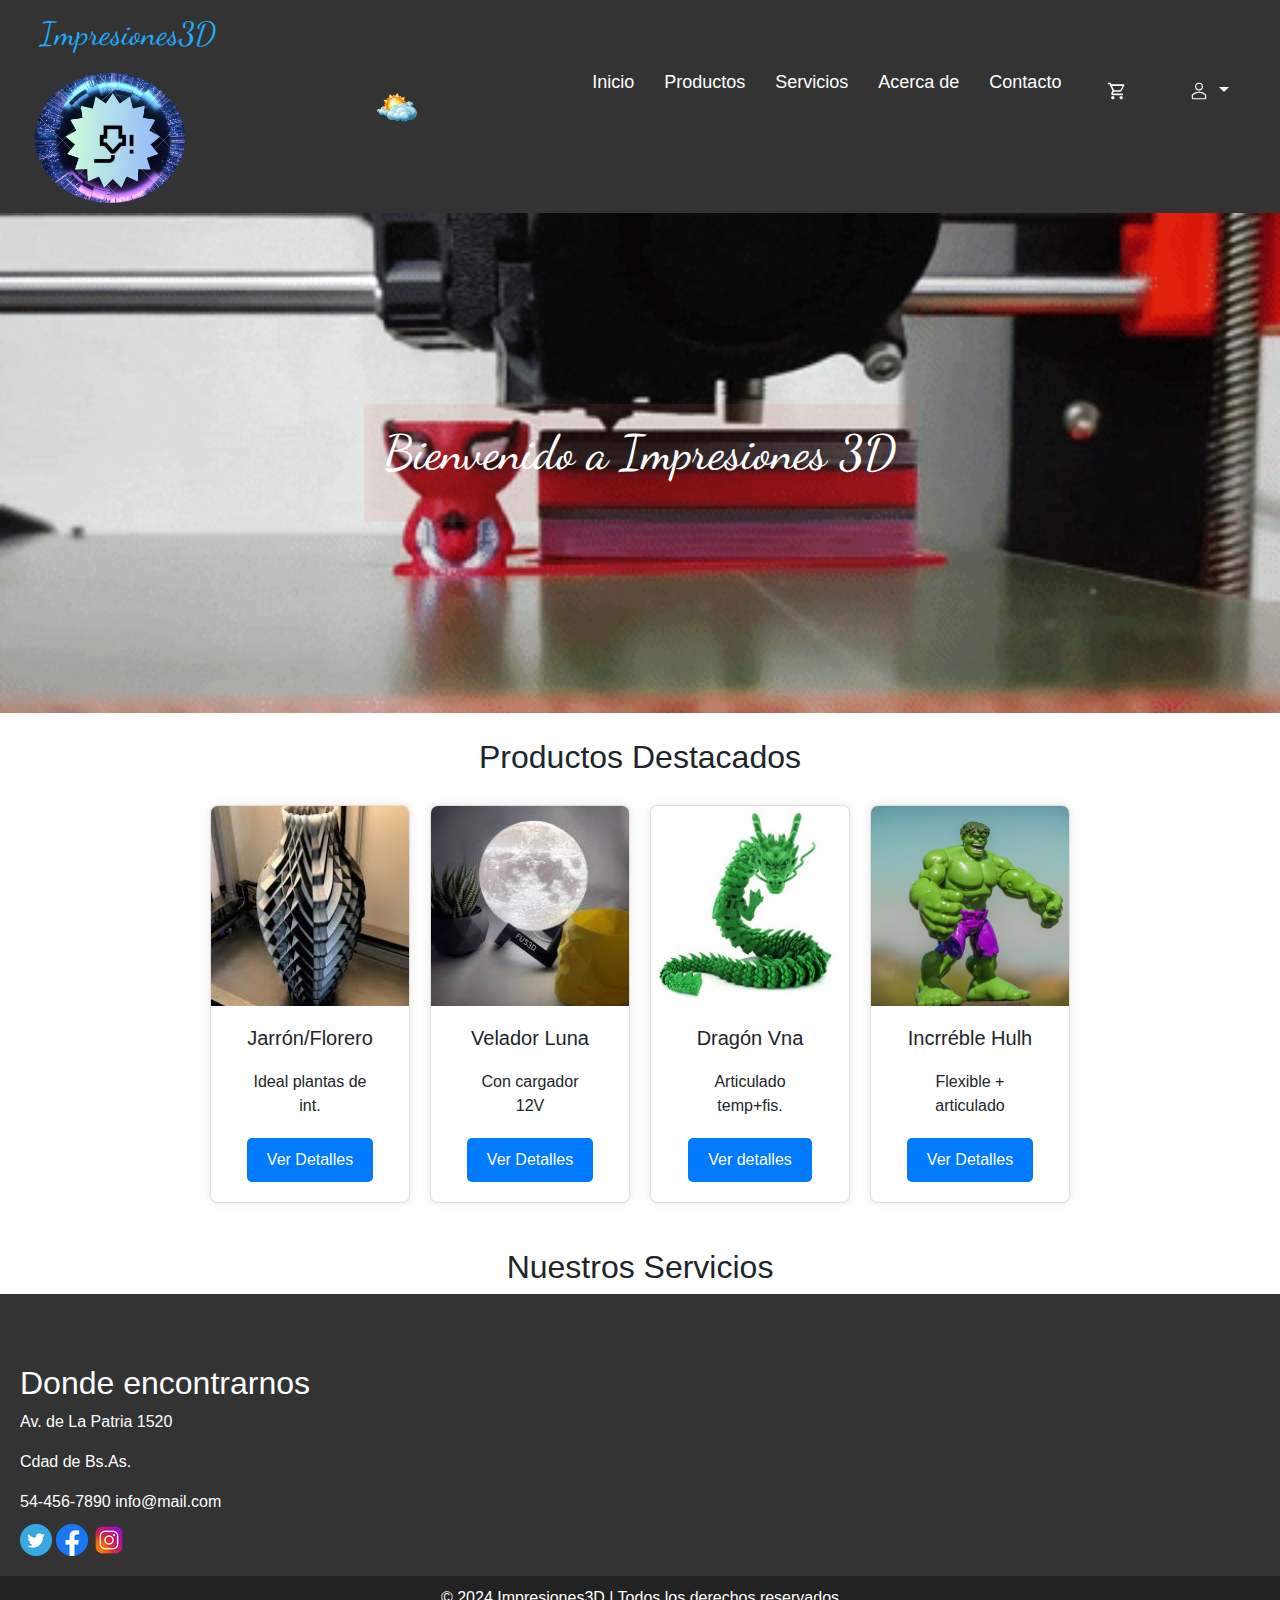
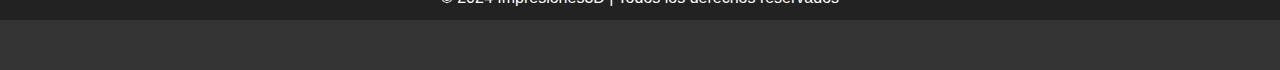
<file: index.html>
<!DOCTYPE html>
<html lang="es">

<head>
    <meta charset="UTF-8">
    <meta name="viewport" content="width=device-width, initial-scale=1.0">
    <title>Impresiones3D</title>
    <link rel="stylesheet" href="https://cdnjs.cloudflare.com/ajax/libs/animate.css/4.1.1/animate.min.css" />
    <link rel="stylesheet" href="https://cdn.jsdelivr.net/npm/bootstrap@4.4.1/dist/css/bootstrap.min.css"
        integrity="sha384-Vkoo8x4CGsO3+Hhxv8T/Q5PaXtkKtu6ug5TOeNV6gBiFeWPGFN9MuhOf23Q9Ifjh" crossorigin="anonymous">
    <link rel="stylesheet" href="./style.css">
    <link rel="icon" href="./img/Logo.ico">

    
</head>

<body>

    <nav class="navbar">
        <div class="logo-container">
            <p class="logo-texto">Impresiones3D</p>
            <a href="./index.html">
                <img class="logo" src="./img/Logo.jpg" alt="">
            </a>
        </div>

        <div style="text-align: center;" id="resultado">
            <img style="max-width: 40px;" src="./img/clima.png" alt="">
        </div>
        <ul class="nav-links">
            <li><a href="./index.html">Inicio</a></li>
            <li><a href="./productos.html">Productos</a></li>
            <li><a href="#servicios">Servicios</a></li>
            <li><a href="./sobre-nosotros.html">Acerca de</a></li>
            <li><a href="./contacto.html">Contacto</a></li>
            <li><a href="./carrito.html" style="color: white;" class="nav-link" href="#">
                    <svg xmlns="http://www.w3.org/2000/svg" width="20px" height="20px" viewBox="0 0 24 24">
                        <path fill="currentColor"
                            d="M17 18a2 2 0 0 1 2 2a2 2 0 0 1-2 2a2 2 0 0 1-2-2c0-1.11.89-2 2-2M1 2h3.27l.94 2H20a1 1 0 0 1 1 1c0 .17-.05.34-.12.5l-3.58 6.47c-.34.61-1 1.03-1.75 1.03H8.1l-.9 1.63l-.03.12a.25.25 0 0 0 .25.25H19v2H7a2 2 0 0 1-2-2c0-.35.09-.68.24-.96l1.36-2.45L3 4H1zm6 16a2 2 0 0 1 2 2a2 2 0 0 1-2 2a2 2 0 0 1-2-2c0-1.11.89-2 2-2m9-7l2.78-5H6.14l2.36 5z" />
                    </svg>
                </a>
                <p id="contadorCarrito"></p>
            </li>
            <li>
                <a id="btn-desplegable" style="color: white;" class="nav-link dropdown-toggle" href="#"
                    id="navbarDropdown" role="button" data-bs-toggle="dropdown" aria-expanded="false">
                    <svg xmlns="http://www.w3.org/2000/svg" width="20px" height="20px" viewBox="0 0 36 36">
                        <path fill="currentColor"
                            d="M18 17a7 7 0 1 0-7-7a7 7 0 0 0 7 7m0-12a5 5 0 1 1-5 5a5 5 0 0 1 5-5"
                            class="clr-i-outline clr-i-outline-path-1" />
                        <path fill="currentColor"
                            d="M30.47 24.37a17.16 17.16 0 0 0-24.93 0A2 2 0 0 0 5 25.74V31a2 2 0 0 0 2 2h22a2 2 0 0 0 2-2v-5.26a2 2 0 0 0-.53-1.37M29 31H7v-5.27a15.17 15.17 0 0 1 22 0Z"
                            class="clr-i-outline clr-i-outline-path-2" />
                        <path fill="none" d="M0 0h36v36H0z" />
                    </svg>
                </a>
                <ul id="desplegable" style="display: none;">
                    <li><a class="" href="./iniciar-sesion.html">Iniciar Sesión</a></li>
                    <!-- <li><a class="" href="#">Cerrar Cuenta</a></li> -->
                </ul>
            </li>
        </ul>
        <div class="hamburger" id="hamburger">
            <span class="bar"></span>
            <span class="bar"></span>
            <span class="bar"></span>
        </div>
    </nav>
    <section class="banner">
        <img src="./banner.gif" alt="Banner GIF" class="banner-img">
        <div class="banner-content">
            <h1>Bienvenido a Impresiones 3D</h1>
            <!-- <button>Empezar</button> -->
        </div>
    </section>

    <div class="content">
        <h2 class="tituloProductos">Productos Destacados</h2>
        <div class="card-container">
            <!-- Tarjeta 1 -->
            <div class="card">
                <img src="./img/florero.jpeg" alt="Producto 1">
                <div class="card-content">
                    <h2>Jarrón/Florero</h2>
                    <p>Ideal plantas de int.</p>
                    <button>Ver Detalles</button>
                </div>
            </div>
            <!-- Tarjeta 2 -->
            <div class="card">
                <img src="./img/veladorLuna.jpeg" alt="Producto 2">
                <div class="card-content">
                    <h2>Velador Luna</h2>
                    <p>Con cargador 12V</p>
                    <button>Ver Detalles</button>
                </div>
            </div>
            <!-- Tarjeta 3 -->
            <div class="card">
                <img src=".\img\dragon1.jpg" alt="Producto 3">
                <div class="card-content">
                    <h2>Dragón Vna</h2>
                    <p>Articulado temp+fis.</p>
                    <button>Ver detalles</button>
                </div>
            </div>
            <!-- Tarjeta 4 -->
            <div class="card">
                <img src="./img/hulk.jpg" alt="Producto 4">
                <div class="card-content">
                    <h2>Incrréble Hulh</h2>
                    <p>Flexible + articulado</p>
                    <button>Ver Detalles</button>
                </div>
            </div>
        </div>
    </div>


    <div class="content" id="servicios">
        <h2 class="tituloProductos">Nuestros Servicios</h2>
        <div class="card-container content-servicios" style="display: none;">
            <!-- Tarjeta 1 -->
            <div class="card card-servicios ">
                <div class="card-content">
                    <h2>ASESORAMIENTO</h2>
                    <p style="color:rgb(158, 158, 72);">
                        Ofrecemos un servicio completo de asesoria para la adquisición de impresoras 3D, diseñado tanto
                        para particulares como para empresas. Proporcionamos una orientación experta para ayudar a
                        nuestros clientes a seleccionar la impresora que mejor se adapte a sus necesidades específicas.
                        Desde evaluar las capacidades técnicas y el presupuesto hasta recomendar marcas y modelos
                        confiables.</p>
                </div>
            </div>
            <!-- Tarjeta 2 -->
            <div class="card card-servicios">
                <div class="card-content">
                    <h2>DISEÑOS PERSONALIZADOS</h2>
                    <p style="color:rgb(158, 158, 72);">
                        Nuestro equipo de diseño puede ayudarte a crear modelos y diseños personalizados para tus
                        proyectos de impresión 3D. Nos aseguramos de que el diseño sea funcional, estético y se adapte a
                        tus requisitos. Trabajamos contigo en cada paso del proceso para asegurarnos de que estés
                        satisfecho con el resultado final</p>
                </div>
            </div>
            <!-- Tarjeta 3 -->
            <div class="card card-servicios">
                <div class="card-content">
                    <h2>IMPRESIÓN 3D RÁPIDA</h2>
                    <p style="color:rgb(158, 158, 72);">
                        Ofrecemos servicios de impresión 3D rápida para ayudarte a crear prototipos y modelos en poco
                        tiempo. Nuestros expertos pueden trabajar contigo para asegurarnos de que tu proyecto se adapte
                        a tus necesidades y especificaciones. Utilizamos tecnología de vanguardia para garantizar
                        resultados precisos y de alta calidad.</p>
                </div>
            </div>
        </div>
    </div>



    <footer>
        <div class="footer-content">
            <div class="footer-section about">
                <h2>Donde encontrarnos</h2>
                <p>Av. de La Patria 1520</p>
                <p>Cdad de Bs.As.</p>
                <div class="contact">
                    <span><i class="fas fa-phone"></i> 54-456-7890</span>
                    <span><i class="fas fa-envelope"></i> info@mail.com</span>
                </div>
                <div style="margin-top: 10px;" class="socials">
                    <a href="#"><img src="./img/twitter.ico" alt=""></i></a>
                    <a href="#"><img src="./img/facebook.ico" alt=""></a>
                    <a href="#"><img src="./img/instagram.ico" alt=""></a>
                </div>
            </div>
            
            </div>
        </div>
        <div class="footer-bottom">
            &copy; 2024 Impresiones3D | Todos los derechos reservados
        </div>
    </footer>







    <!-- <script src="https://code.jquery.com/jquery-3.4.1.slim.min.js"
        integrity="sha384-J6qa4849blE2+poT4WnyKhv5vZF5SrPo0iEjwBvKU7imGFAV0wwj1yYfoRSJoZ+n"
        crossorigin="anonymous"></script>
    <script src="https://cdn.jsdelivr.net/npm/popper.js@1.16.0/dist/umd/popper.min.js"
        integrity="sha384-Q6E9RHvbIyZFJoft+2mJbHaEWldlvI9IOYy5n3zV9zzTtmI3UksdQRVvoxMfooAo"
        crossorigin="anonymous"></script>
    <script src="https://cdn.jsdelivr.net/npm/bootstrap@4.4.1/dist/js/bootstrap.min.js"
        integrity="sha384-wfSDF2E50Y2D1uUdj0O3uMBJnjuUD4Ih7YwaYd1iqfktj0Uod8GCExl3Og8ifwB6"
        crossorigin="anonymous"></script>
 -->


    <script src="script.js"></script>


</body>

</html>
</file>
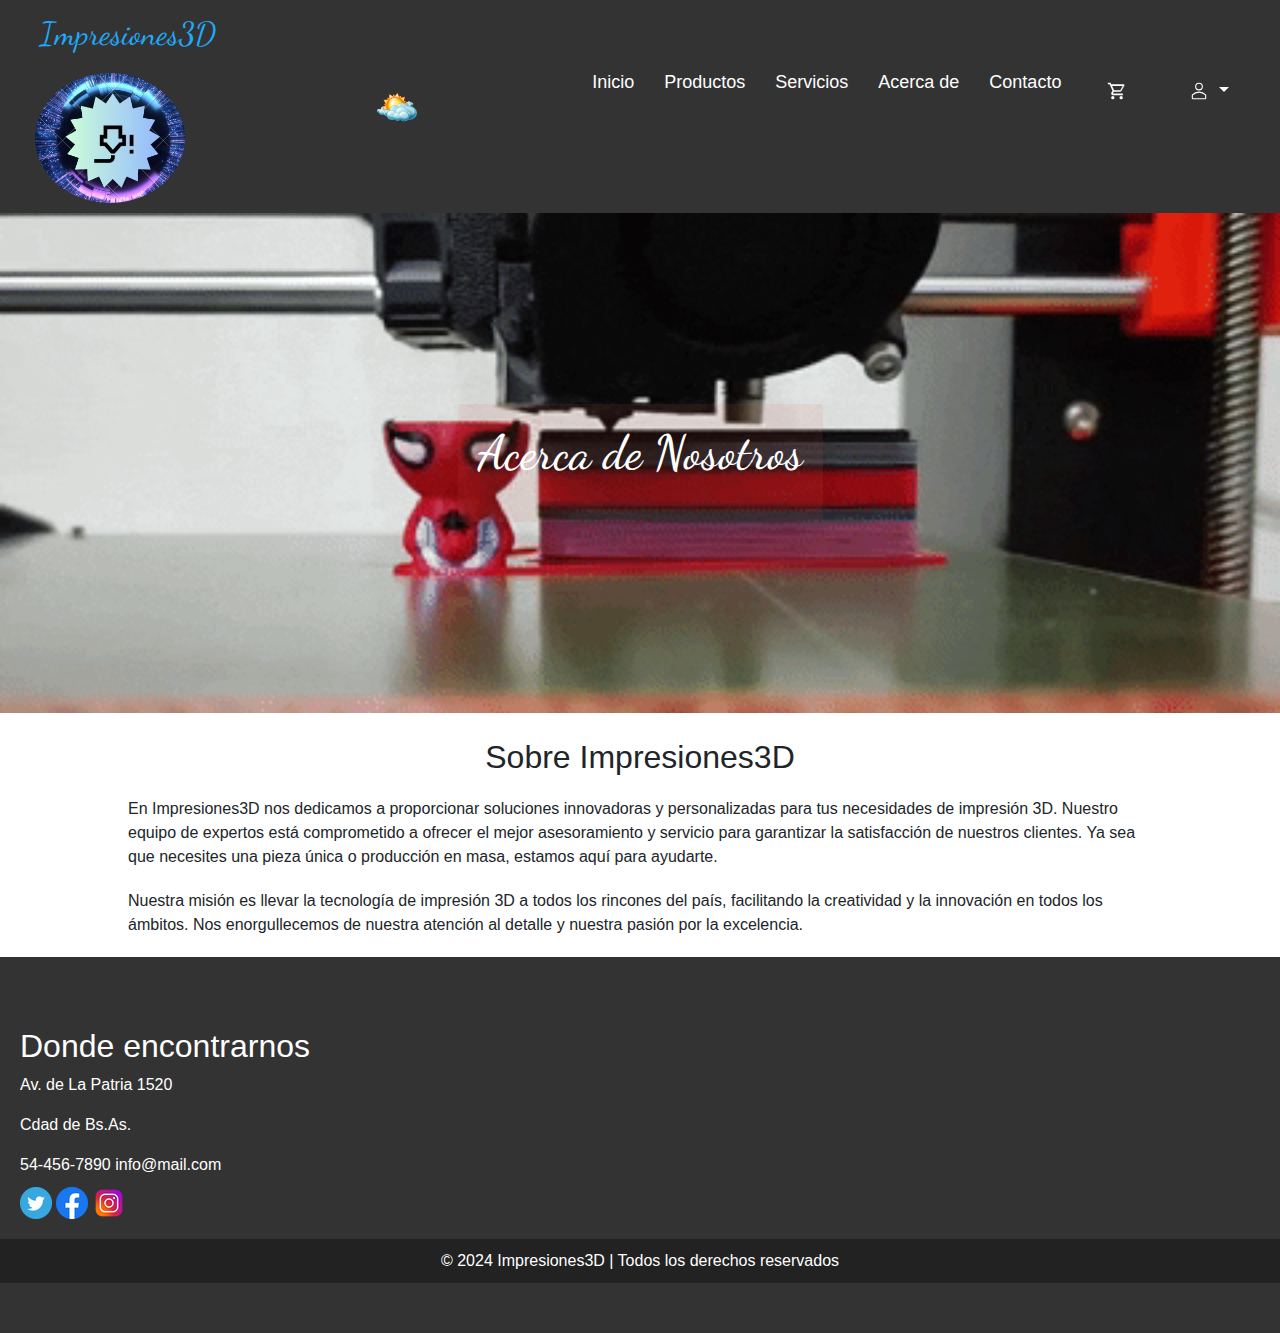
<file: sobre-nosotros.html>
<!DOCTYPE html>
<html lang="es">

<head>
    <meta charset="UTF-8">
    <meta name="viewport" content="width=device-width, initial-scale=1.0">
    <title>Impresiones3D - Acerca de</title>
    <link rel="stylesheet" href="https://cdnjs.cloudflare.com/ajax/libs/animate.css/4.1.1/animate.min.css" />
    <link rel="stylesheet" href="https://cdn.jsdelivr.net/npm/bootstrap@4.4.1/dist/css/bootstrap.min.css"
        integrity="sha384-Vkoo8x4CGsO3+Hhxv8T/Q5PaXtkKtu6ug5TOeNV6gBiFeWPGFN9MuhOf23Q9Ifjh" crossorigin="anonymous">
    <link rel="stylesheet" href="./style.css">
    <link rel="icon" href="./img/Logo.ico">
</head>

<body>

    <nav class="navbar">
        <div class="logo-container">
            <p class="logo-texto">Impresiones3D</p>
            <a href="./index.html">
                <img class="logo" src="./img/Logo.jpg" alt="">
            </a>
        </div>

        <div style="text-align: center;" id="resultado">
            <img style="max-width: 40px;" src="./img/clima.png" alt="">
        </div>
        <ul class="nav-links">
            <li><a href="./index.html">Inicio</a></li>
            <li><a href="./productos.html">Productos</a></li>
            <li><a href="./index.html#servicios">Servicios</a></li>
            <li><a href="./sobre-nosotros.html">Acerca de</a></li>
            <li><a href="./contacto.html">Contacto</a></li>
            <li><a href="./carrito.html" style="color: white;" class="nav-link" href="#">
                    <svg xmlns="http://www.w3.org/2000/svg" width="20px" height="20px" viewBox="0 0 24 24">
                        <path fill="currentColor"
                            d="M17 18a2 2 0 0 1 2 2a2 2 0 0 1-2 2a2 2 0 0 1-2-2c0-1.11.89-2 2-2M1 2h3.27l.94 2H20a1 1 0 0 1 1 1c0 .17-.05.34-.12.5l-3.58 6.47c-.34.61-1 1.03-1.75 1.03H8.1l-.9 1.63l-.03.12a.25.25 0 0 0 .25.25H19v2H7a2 2 0 0 1-2-2c0-.35.09-.68.24-.96l1.36-2.45L3 4H1zm6 16a2 2 0 0 1 2 2a2 2 0 0 1-2 2a2 2 0 0 1-2-2c0-1.11.89-2 2-2m9-7l2.78-5H6.14l2.36 5z" />
                    </svg>
                </a>
                <p id="contadorCarrito"></p>
            </li>
            <li>
                <a id="btn-desplegable" style="color: white;" class="nav-link dropdown-toggle" href="#"
                    id="navbarDropdown" role="button" data-bs-toggle="dropdown" aria-expanded="false">
                    <svg xmlns="http://www.w3.org/2000/svg" width="20px" height="20px" viewBox="0 0 36 36">
                        <path fill="currentColor"
                            d="M18 17a7 7 0 1 0-7-7a7 7 0 0 0 7 7m0-12a5 5 0 1 1-5 5a5 5 0 0 1 5-5"
                            class="clr-i-outline clr-i-outline-path-1" />
                        <path fill="currentColor"
                            d="M30.47 24.37a17.16 17.16 0 0 0-24.93 0A2 2 0 0 0 5 25.74V31a2 2 0 0 0 2 2h22a2 2 0 0 0 2-2v-5.26a2 2 0 0 0-.53-1.37M29 31H7v-5.27a15.17 15.17 0 0 1 22 0Z"
                            class="clr-i-outline clr-i-outline-path-2" />
                        <path fill="none" d="M0 0h36v36H0z" />
                    </svg>
                </a>
                <ul id="desplegable" style="display: none;">
                    <li><a class="" href="./iniciar-sesion.html">Iniciar Sesión</a></li>
                    <!-- <li><a class="" href="#">Cerrar Cuenta</a></li> -->
                </ul>
            </li>
        </ul>
        <div class="hamburger" id="hamburger">
            <span class="bar"></span>
            <span class="bar"></span>
            <span class="bar"></span>
        </div>
    </nav>

    <section class="banner">
        <img src="./banner.gif" alt="Banner GIF" class="banner-img">
        <div class="banner-content">
            <h1>Acerca de Nosotros</h1>
            <!-- <button>Empezar</button> -->
        </div>
    </section>

    <div class="content" id="about">
        <h2 class="tituloProductos">Sobre Impresiones3D</h2>
        <p>En Impresiones3D nos dedicamos a proporcionar soluciones innovadoras y personalizadas para tus necesidades de impresión 3D. Nuestro equipo de expertos está comprometido a ofrecer el mejor asesoramiento y servicio para garantizar la satisfacción de nuestros clientes. Ya sea que necesites una pieza única o producción en masa, estamos aquí para ayudarte.</p>
        <p>Nuestra misión es llevar la tecnología de impresión 3D a todos los rincones del país, facilitando la creatividad y la innovación en todos los ámbitos. Nos enorgullecemos de nuestra atención al detalle y nuestra pasión por la excelencia.</p>
    </div>

    <footer>
        <div class="footer-content">
            <div class="footer-section about">
                <h2>Donde encontrarnos</h2>
                <p>Av. de La Patria 1520</p>
                <p>Cdad de Bs.As.</p>
                <div class="contact">
                    <span><i class="fas fa-phone"></i> 54-456-7890</span>
                    <span><i class="fas fa-envelope"></i> info@mail.com</span>
                </div>
                <div style="margin-top: 10px;" class="socials">
                    <a href="#"><img src="./img/twitter.ico" alt=""></i></a>
                    <a href="#"><img src="./img/facebook.ico" alt=""></a>
                    <a href="#"><img src="./img/instagram.ico" alt=""></a>
                </div>
            </div>
        </div>
        <div class="footer-bottom">
            &copy; 2024 Impresiones3D | Todos los derechos reservados
        </div>
    </footer>

    <script src="script.js"></script>

</body>

</html>
</file>
<file: style.css>
@import url('https://fonts.googleapis.com/css2?family=Dancing+Script:wght@400..700&display=swap');

* {
    margin: 0;
    padding: 0;
    box-sizing: border-box;
}

body {
    font-family: Arial, sans-serif;
}


.navbar {
    display: flex;
    justify-content: space-between;
    align-items: center;
    background-color: #333;
    padding: 10px 20px;
    color: white;
}

.navbar .logo {
    font-size: 24px;
}

.navbar .nav-links {
    list-style: none;
    display: flex;
}

.navbar .nav-links li {
    margin: 0 15px;
}

.navbar .nav-links a {
    color: white;
    text-decoration: none;
    font-size: 18px;
}

.hamburger {
    display: none;
    flex-direction: column;
    cursor: pointer;
}

.hamburger .bar {
    width: 25px;
    height: 3px;
    background-color: white;
    margin: 4px 0;
}


.active {
    color: red !important; /* Cambia esto por el estilo que desees */
  }

@media (max-width: 768px) {
    .nav-links {
        position: fixed;
        top: 0;
        right: -100%;
        /* height: 100vh; */
        width: 200px;
        background-color: #333;
        flex-direction: column;
        align-items: center;
        margin-top: 50px;
        padding: 20px;
        /* justify-content: center; */
        transition: right 0.3s ease;
        z-index: 999; 
    }

    .nav-links li {
        padding: 20px;
        margin: 20px 0;
    }

    .hamburger {
        display: flex;
    }
}

.nav-active {
    right: 0;
}

.logo-container {
    margin-left:15px
}


.logo-texto {
    font-family:"Dancing Script", cursive;
    font-size: 2.5vw;
    color: #20aafa;
    margin-left: 5px;
    margin-bottom: 15px;
}

.logo {
    border-radius: 50%; 
    max-width:150px
}

@media (max-width: 768px) {

    .logo {
        border-radius: 50%; 
        max-width:80px;
      
    }

    .logo-container {
        display: flex;
        flex-direction: column;
        justify-content: center;
        align-items: center;
    }

}


/* banner */

.banner {
    position: relative;
    width: 100%;
    height: 500px;
    overflow: hidden;
    display: flex;
    align-items: center;
    justify-content: center;
}

.banner-img {
    position: absolute;
    top: 0;
    left: 0;
    width: 100%;
    height: 500px;
    object-fit: cover;
    object-position: top; /* La parte de arriba de la imagen siempre visible */
    z-index: -1;
}

.banner-content {
    padding: 20px;
    background-color: rgba(226, 101, 78, 0.1);
    color: white;
    text-align: center;
    position: relative;
    z-index: 1;
}

.banner h1 {
    font-family: "Dancing Script";
    font-size: 48px;
    margin-bottom: 20px;
}

.banner button {
    padding: 10px 20px;
    font-size: 18px;
    background-color: #eb8181;
    color: white;
    border: none;
    cursor: pointer;
    transition: background-color 0.3s ease;
    box-shadow:  5px 5px 10px rgb(214, 37, 37);
    border-radius: 8%;
}

.banner button:hover {
    background-color: #e55342;
}



/* Estilos para las tarjetas */




.tituloProductos{
    margin-top: 25px;
    text-align: center;
}

.card-container {
    padding: 20px;
    display: flex;
    flex-wrap: wrap;
    justify-content: center;
    gap: 20px;
    text-align: center;
}

.card{
    width: 200px;
    background-color: #fff;
    border-radius: 8px;
    overflow: hidden;
    box-shadow: 0 0 10px rgba(0, 0, 0, 0.1);
    transition: transform 0.3s ease;
}

.card:hover {
    cursor: pointer;
    transform: scale(1.05);
}

.card img {
    width: 100%;
    height: 200px;
    object-fit: cover;
}

.card-content {
    padding: 20px;
}

.card-content h2 {
    font-size: 20px;
    margin-bottom: 10px;
}

.card-content p {
    font-size: 16px;
    margin-bottom: 20px;
}

.card-content button {
    padding: 10px 20px;
    background-color: #007bff;
    color: #fff;
    border: none;
    border-radius: 5px;
    cursor: pointer;
    transition: background-color 0.3s ease;
}

.card-content button:hover {
    background-color: #0056b3;
}


.card-servicios {
    text-align: center;
    color: white;
    background-color: rgb(117, 108, 108);
}

/* Estilos para el footer */
footer {
    background-color: #333;
    color: #fff;
    padding: 50px 0;
}

.footer-content {
    display: flex;
    flex-wrap: wrap;
    justify-content: center;
}

.footer-section {
    padding: 20px;
}

.about, .links, .contact-form {
    flex: 1;
}

.contact-form form {
    display: flex;
    flex-direction: column;
}

.text-input {
    padding: 10px;
    margin-bottom: 10px;
    border: none;
    border-radius: 5px;
}

.contact-btn {
    padding: 10px 20px;
    background-color: #007bff;
    color: #fff;
    border: none;
    border-radius: 5px;
    cursor: pointer;
}

.contact-btn:hover {
    background-color: #0056b3;
}

.footer-bottom {
    background-color: #222;
    padding: 10px 0;
    text-align: center;
}
.footer{
	background-color: #343535;
	/* background-image: url("data:image/svg+xml,%3Csvg xmlns='http://www.w3.org/2000/svg' width='100%25'%3E%3Cdefs%3E%3ClinearGradient id='a' gradientUnits='userSpaceOnUse' x1='0' x2='0' y1='0' y2='100%25' gradientTransform='rotate(360,840,470)'%3E%3Cstop offset='0' stop-color='%2300a1d9'/%3E%3Cstop offset='1' stop-color='%2300536f'/%3E%3C/linearGradient%3E%3Cpattern patternUnits='userSpaceOnUse' id='b' width='1082' height='901.7' x='0' y='0' viewBox='0 0 1080 900'%3E%3Cg fill-opacity='0.08'%3E%3Cpolygon fill='%23444' points='90 150 0 300 180 300'/%3E%3Cpolygon points='90 150 180 0 0 0'/%3E%3Cpolygon fill='%23AAA' points='270 150 360 0 180 0'/%3E%3Cpolygon fill='%23DDD' points='450 150 360 300 540 300'/%3E%3Cpolygon fill='%23999' points='450 150 540 0 360 0'/%3E%3Cpolygon points='630 150 540 300 720 300'/%3E%3Cpolygon fill='%23DDD' points='630 150 720 0 540 0'/%3E%3Cpolygon fill='%23444' points='810 150 720 300 900 300'/%3E%3Cpolygon fill='%23FFF' points='810 150 900 0 720 0'/%3E%3Cpolygon fill='%23DDD' points='990 150 900 300 1080 300'/%3E%3Cpolygon fill='%23444' points='990 150 1080 0 900 0'/%3E%3Cpolygon fill='%23DDD' points='90 450 0 600 180 600'/%3E%3Cpolygon points='90 450 180 300 0 300'/%3E%3Cpolygon fill='%23666' points='270 450 180 600 360 600'/%3E%3Cpolygon fill='%23AAA' points='270 450 360 300 180 300'/%3E%3Cpolygon fill='%23DDD' points='450 450 360 600 540 600'/%3E%3Cpolygon fill='%23999' points='450 450 540 300 360 300'/%3E%3Cpolygon fill='%23999' points='630 450 540 600 720 600'/%3E%3Cpolygon fill='%23FFF' points='630 450 720 300 540 300'/%3E%3Cpolygon points='810 450 720 600 900 600'/%3E%3Cpolygon fill='%23DDD' points='810 450 900 300 720 300'/%3E%3Cpolygon fill='%23AAA' points='990 450 900 600 1080 600'/%3E%3Cpolygon fill='%23444' points='990 450 1080 300 900 300'/%3E%3Cpolygon fill='%23222' points='90 750 0 900 180 900'/%3E%3Cpolygon points='270 750 180 900 360 900'/%3E%3Cpolygon fill='%23DDD' points='270 750 360 600 180 600'/%3E%3Cpolygon points='450 750 540 600 360 600'/%3E%3Cpolygon points='630 750 540 900 720 900'/%3E%3Cpolygon fill='%23444' points='630 750 720 600 540 600'/%3E%3Cpolygon fill='%23AAA' points='810 750 720 900 900 900'/%3E%3Cpolygon fill='%23666' points='810 750 900 600 720 600'/%3E%3Cpolygon fill='%23999' points='990 750 900 900 1080 900'/%3E%3Cpolygon fill='%23999' points='180 0 90 150 270 150'/%3E%3Cpolygon fill='%23444' points='360 0 270 150 450 150'/%3E%3Cpolygon fill='%23FFF' points='540 0 450 150 630 150'/%3E%3Cpolygon points='900 0 810 150 990 150'/%3E%3Cpolygon fill='%23222' points='0 300 -90 450 90 450'/%3E%3Cpolygon fill='%23FFF' points='0 300 90 150 -90 150'/%3E%3Cpolygon fill='%23FFF' points='180 300 90 450 270 450'/%3E%3Cpolygon fill='%23666' points='180 300 270 150 90 150'/%3E%3Cpolygon fill='%23222' points='360 300 270 450 450 450'/%3E%3Cpolygon fill='%23FFF' points='360 300 450 150 270 150'/%3E%3Cpolygon fill='%23444' points='540 300 450 450 630 450'/%3E%3Cpolygon fill='%23222' points='540 300 630 150 450 150'/%3E%3Cpolygon fill='%23AAA' points='720 300 630 450 810 450'/%3E%3Cpolygon fill='%23666' points='720 300 810 150 630 150'/%3E%3Cpolygon fill='%23FFF' points='900 300 810 450 990 450'/%3E%3Cpolygon fill='%23999' points='900 300 990 150 810 150'/%3E%3Cpolygon points='0 600 -90 750 90 750'/%3E%3Cpolygon fill='%23666' points='0 600 90 450 -90 450'/%3E%3Cpolygon fill='%23AAA' points='180 600 90 750 270 750'/%3E%3Cpolygon fill='%23444' points='180 600 270 450 90 450'/%3E%3Cpolygon fill='%23444' points='360 600 270 750 450 750'/%3E%3Cpolygon fill='%23999' points='360 600 450 450 270 450'/%3E%3Cpolygon fill='%23666' points='540 600 630 450 450 450'/%3E%3Cpolygon fill='%23222' points='720 600 630 750 810 750'/%3E%3Cpolygon fill='%23FFF' points='900 600 810 750 990 750'/%3E%3Cpolygon fill='%23222' points='900 600 990 450 810 450'/%3E%3Cpolygon fill='%23DDD' points='0 900 90 750 -90 750'/%3E%3Cpolygon fill='%23444' points='180 900 270 750 90 750'/%3E%3Cpolygon fill='%23FFF' points='360 900 450 750 270 750'/%3E%3Cpolygon fill='%23AAA' points='540 900 630 750 450 750'/%3E%3Cpolygon fill='%23FFF' points='720 900 810 750 630 750'/%3E%3Cpolygon fill='%23222' points='900 900 990 750 810 750'/%3E%3Cpolygon fill='%23222' points='1080 300 990 450 1170 450'/%3E%3Cpolygon fill='%23FFF' points='1080 300 1170 150 990 150'/%3E%3Cpolygon points='1080 600 990 750 1170 750'/%3E%3Cpolygon fill='%23666' points='1080 600 1170 450 990 450'/%3E%3Cpolygon fill='%23DDD' points='1080 900 1170 750 990 750'/%3E%3C/g%3E%3C/pattern%3E%3C/defs%3E%3Crect x='0' y='0' fill='url(%23a)' width='100%25' height='100%25'/%3E%3Crect x='0' y='0' fill='url(%23b)' width='100%25' height='100%25'/%3E%3C/svg%3E"); */
	background-attachment: fixed;
	background-size: cover;
	color: white;
}


#contadorCarrito {
    text-align: center;
    border-radius: 50%;
    background-color: red;
}



/* Iniciar Sesion */


.form-login {
    border-radius: 10px;
    padding: 20px;
    box-shadow: 0 0 10px rgba(0, 0, 0, 0.3);
    margin-bottom: 30px;
}

.login-form-iniciar {
    display: flex;
    flex-direction: column;
    margin: 3px;
}

.login-form-iniciar input {
    margin: 3px;
    border-radius: 5px;
}

/* Estilos para sobre-nosotros */

.content p {
    margin: 20px auto 20px auto ;
    width: 80%;
}
</file>
